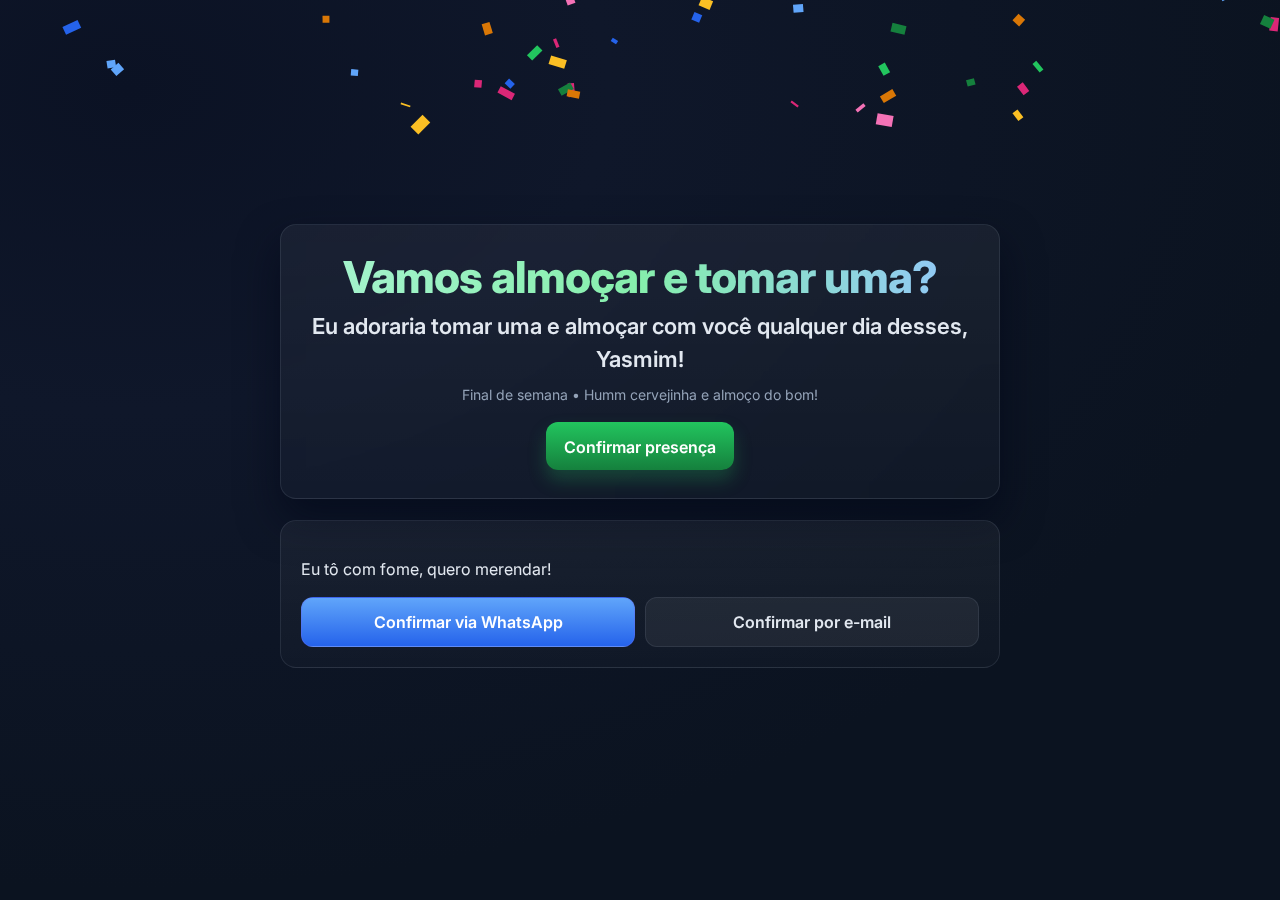
<file: index.html>
<!doctype html>
<!-- [AI Generated] Data: 03/10/2025
Descrição: Página de convite responsiva com animações de entrada e confetes na abertura
Gerado por: Cursor AI
Versão: HTML5, CSS3, ES2020
AI_GENERATED_CODE_START -->
<html lang="pt-BR">
  <head>
    <meta charset="utf-8">
    <meta name="viewport" content="width=device-width, initial-scale=1, viewport-fit=cover">
    <meta name="theme-color" content="#0f172a">
    <title>Convite</title>
    <meta name="description" content="Você está convidado(a)! Um convite simples, moderno e responsivo.">
    <link rel="preconnect" href="https://fonts.googleapis.com">
    <link rel="preconnect" href="https://fonts.gstatic.com" crossorigin>
    <link href="https://fonts.googleapis.com/css2?family=Inter:wght@400;600;800&display=swap" rel="stylesheet">
    <link rel="stylesheet" href="./styles.css">
  </head>
  <body>
    <canvas id="confetti-canvas" aria-hidden="true"></canvas>

    <main class="invite">
      <section class="card animate-in">
        <h1 class="headline">Vamos almoçar e tomar uma?</h1>
        <p class="names">Eu adoraria tomar uma e almoçar com você qualquer dia desses, Yasmim!</p>
        <p class="details"><span class="date">Final de semana</span> • <span class="place">Humm cervejinha e almoço do bom!</span></p>
        <a class="cta" href="#confirmacao" aria-label="Ir para a confirmação">Confirmar presença</a>
      </section>

      <section id="confirmacao" class="info animate-in delay-1">
        <p>Eu tô com fome, quero merendar!</p>
        <div class="actions">
          <a class="button primary" href="https://wa.me/5571996937816?text=Confirmo+presen%C3%A7a" target="_blank" rel="noopener" aria-label="Confirmar via WhatsApp">Confirmar via WhatsApp</a>
          <a class="button" href="mailto:viniciuscmenezes@gmail.com?subject=Confirma%C3%A7%C3%A3o" aria-label="Confirmar por e-mail">Confirmar por e-mail</a>
        </div>
      </section>
    </main>

    <script src="./script.js"></script>
  </body>
</html>
<!-- AI_GENERATED_CODE_END -->
</file>
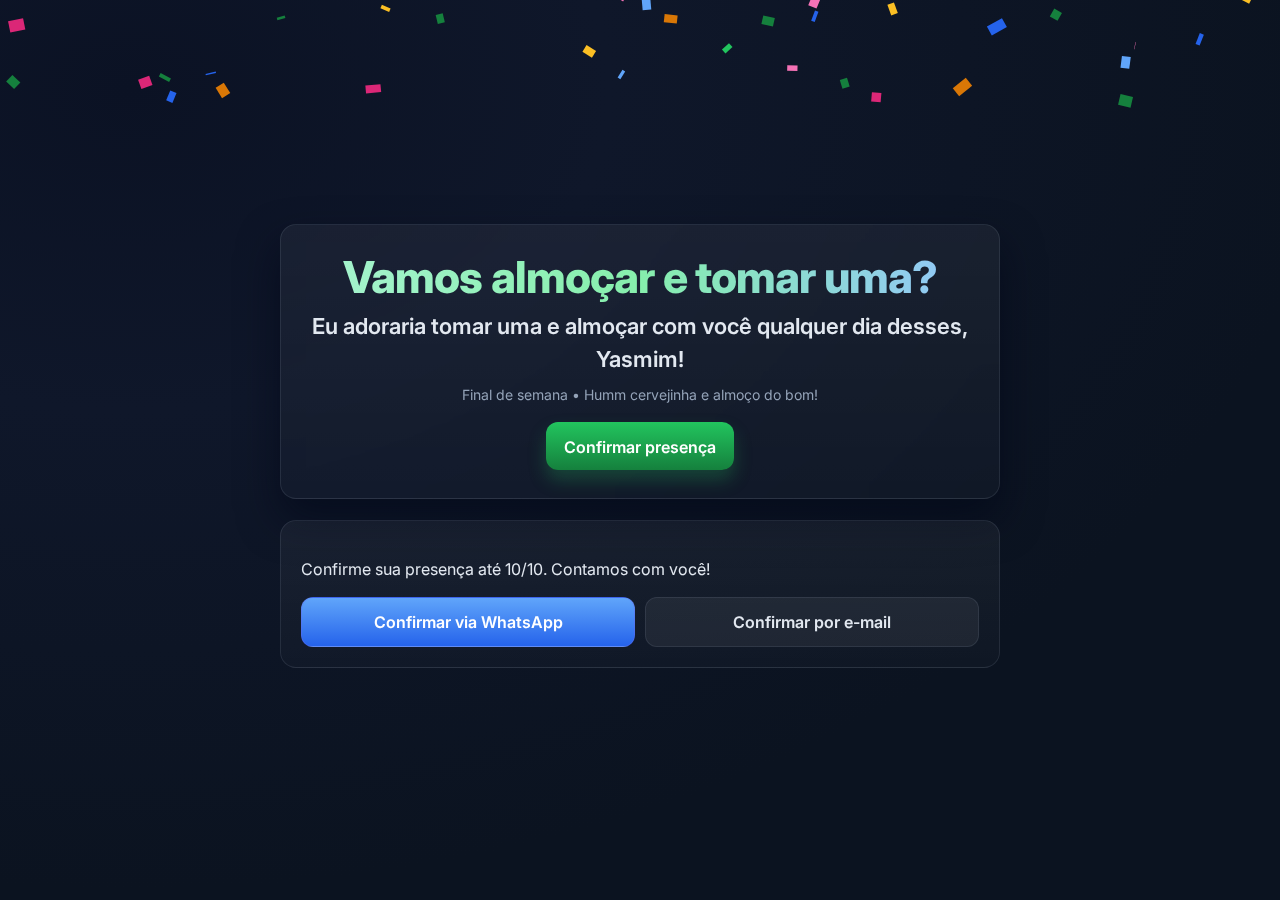
<file: convite/index.html>
<!doctype html>
<!-- [AI Generated] Data: 03/10/2025
Descrição: Página de convite responsiva com animações de entrada e confetes na abertura
Gerado por: Cursor AI
Versão: HTML5, CSS3, ES2020
AI_GENERATED_CODE_START -->
<html lang="pt-BR">
  <head>
    <meta charset="utf-8">
    <meta name="viewport" content="width=device-width, initial-scale=1, viewport-fit=cover">
    <meta name="theme-color" content="#0f172a">
    <title>Convite</title>
    <meta name="description" content="Você está convidado(a)! Um convite simples, moderno e responsivo.">
    <link rel="preconnect" href="https://fonts.googleapis.com">
    <link rel="preconnect" href="https://fonts.gstatic.com" crossorigin>
    <link href="https://fonts.googleapis.com/css2?family=Inter:wght@400;600;800&display=swap" rel="stylesheet">
    <link rel="stylesheet" href="./styles.css">
  </head>
  <body>
    <canvas id="confetti-canvas" aria-hidden="true"></canvas>

    <main class="invite">
      <section class="card animate-in">
        <h1 class="headline">Vamos almoçar e tomar uma?</h1>
        <p class="names">Eu adoraria tomar uma e almoçar com você qualquer dia desses, Yasmim!</p>
        <p class="details"><span class="date">Final de semana</span> • <span class="place">Humm cervejinha e almoço do bom!</span></p>
        <a class="cta" href="#confirmacao" aria-label="Ir para a confirmação">Confirmar presença</a>
      </section>

      <section id="confirmacao" class="info animate-in delay-1">
        <p>Confirme sua presença até 10/10. Contamos com você!</p>
        <div class="actions">
          <a class="button primary" href="https://wa.me/5571996937816?text=Confirmo+presen%C3%A7a" target="_blank" rel="noopener" aria-label="Confirmar via WhatsApp">Confirmar via WhatsApp</a>
          <a class="button" href="mailto:viniciuscmenezes@gmail.com?subject=Confirma%C3%A7%C3%A3o" aria-label="Confirmar por e-mail">Confirmar por e-mail</a>
        </div>
      </section>
    </main>

    <script src="./script.js"></script>
  </body>
</html>
<!-- AI_GENERATED_CODE_END -->
</file>
<file: styles.css>
/* [AI Generated] Data: 03/10/2025
Descrição: Estilos modernos e responsivos para convite com animações de entrada
Gerado por: Cursor AI
Versão: CSS3
AI_GENERATED_CODE_START */
*:where(*) {
  box-sizing: border-box;
}

html, body {
  height: 100%;
}

body {
  --bg: #0f172a; /* slate-900 */
  --surface: rgba(15, 23, 42, 0.6);
  --border: rgba(148, 163, 184, 0.15);
  --text: #e2e8f0; /* slate-200 */
  --muted: #94a3b8; /* slate-400 */
  --primary: #22c55e; /* green-500 */
  --primary-700: #15803d; /* green-700 */
  --accent: #60a5fa; /* blue-400 */
  margin: 0;
  color: var(--text);
  background: radial-gradient(1200px 800px at 10% 10%, #0b1224 0%, #0f172a 40%, #0b1320 100%);
  font-family: Inter, system-ui, -apple-system, Segoe UI, Roboto, Arial, "Apple Color Emoji", "Segoe UI Emoji", "Segoe UI Symbol";
  line-height: 1.5;
  -webkit-font-smoothing: antialiased;
  -moz-osx-font-smoothing: grayscale;
  display: grid;
  place-items: center;
  min-height: 100svh;
  padding: max(16px, env(safe-area-inset-top)) max(16px, env(safe-area-inset-right)) max(24px, env(safe-area-inset-bottom)) max(16px, env(safe-area-inset-left));
}

#confetti-canvas {
  position: fixed;
  inset: 0;
  width: 100%;
  height: 100%;
  pointer-events: none;
  z-index: 1;
}

.invite {
  width: min(720px, 100%);
  display: grid;
  gap: 20px;
  position: relative;
  z-index: 2;
}

.card {
  background: linear-gradient(180deg, rgba(255,255,255,0.05), rgba(255,255,255,0.02));
  backdrop-filter: blur(10px);
  -webkit-backdrop-filter: blur(10px);
  border: 1px solid var(--border);
  border-radius: 16px;
  padding: 28px 22px;
  text-align: center;
  box-shadow: 0 20px 40px rgba(2, 6, 23, 0.6);
}

.headline {
  font-weight: 800;
  font-size: clamp(28px, 7vw, 44px);
  line-height: 1.1;
  margin: 0 0 8px;
  letter-spacing: -0.02em;
  background: linear-gradient(90deg, #a7f3d0, #86efac, #93c5fd);
  -webkit-background-clip: text;
  background-clip: text;
  color: transparent;
}

.names {
  margin: 0 0 8px;
  font-size: clamp(18px, 4.5vw, 22px);
  font-weight: 600;
}

.details {
  margin: 0 0 18px;
  color: var(--muted);
  font-size: 14px;
}

.cta {
  display: inline-block;
  text-decoration: none;
  background: linear-gradient(180deg, var(--primary), var(--primary-700));
  color: white;
  padding: 12px 18px;
  border-radius: 12px;
  font-weight: 600;
  box-shadow: 0 10px 18px rgba(34, 197, 94, 0.25);
}

.cta:active {
  transform: translateY(1px);
}

.info {
  background: linear-gradient(180deg, rgba(255,255,255,0.05), rgba(255,255,255,0.02));
  border: 1px solid var(--border);
  border-radius: 16px;
  padding: 20px;
}

.actions {
  margin-top: 14px;
  display: grid;
  gap: 10px;
  grid-template-columns: 1fr 1fr;
}

.button {
  display: inline-block;
  text-align: center;
  text-decoration: none;
  padding: 12px 16px;
  border-radius: 12px;
  font-weight: 600;
  color: var(--text);
  background: rgba(255,255,255,0.06);
  border: 1px solid var(--border);
}

.button.primary {
  color: white;
  background: linear-gradient(180deg, var(--accent), #2563eb);
  border: 1px solid rgba(99, 102, 241, 0.4);
}

/* Entradas animadas */
.animate-in {
  opacity: 0;
  transform: translateY(14px) scale(0.98);
  transition: opacity 480ms ease, transform 560ms cubic-bezier(.22,1,.36,1);
}

.animate-in.is-visible {
  opacity: 1;
  transform: translateY(0) scale(1);
}

.delay-1 {
  transition-delay: 140ms;
}

.delay-2 {
  transition-delay: 260ms;
}

@media (max-width: 480px) {
  .card, .info {
    padding: 22px 16px;
  }
  .actions {
    grid-template-columns: 1fr;
  }
}

@media (prefers-reduced-motion: reduce) {
  .animate-in,
  .animate-in.is-visible {
    transition: none;
    transform: none;
    opacity: 1;
  }
}
/* AI_GENERATED_CODE_END */
</file>
<file: convite/styles.css>
/* [AI Generated] Data: 03/10/2025
Descrição: Estilos modernos e responsivos para convite com animações de entrada
Gerado por: Cursor AI
Versão: CSS3
AI_GENERATED_CODE_START */
*:where(*) {
  box-sizing: border-box;
}

html, body {
  height: 100%;
}

body {
  --bg: #0f172a; /* slate-900 */
  --surface: rgba(15, 23, 42, 0.6);
  --border: rgba(148, 163, 184, 0.15);
  --text: #e2e8f0; /* slate-200 */
  --muted: #94a3b8; /* slate-400 */
  --primary: #22c55e; /* green-500 */
  --primary-700: #15803d; /* green-700 */
  --accent: #60a5fa; /* blue-400 */
  margin: 0;
  color: var(--text);
  background: radial-gradient(1200px 800px at 10% 10%, #0b1224 0%, #0f172a 40%, #0b1320 100%);
  font-family: Inter, system-ui, -apple-system, Segoe UI, Roboto, Arial, "Apple Color Emoji", "Segoe UI Emoji", "Segoe UI Symbol";
  line-height: 1.5;
  -webkit-font-smoothing: antialiased;
  -moz-osx-font-smoothing: grayscale;
  display: grid;
  place-items: center;
  min-height: 100svh;
  padding: max(16px, env(safe-area-inset-top)) max(16px, env(safe-area-inset-right)) max(24px, env(safe-area-inset-bottom)) max(16px, env(safe-area-inset-left));
}

#confetti-canvas {
  position: fixed;
  inset: 0;
  width: 100%;
  height: 100%;
  pointer-events: none;
  z-index: 1;
}

.invite {
  width: min(720px, 100%);
  display: grid;
  gap: 20px;
  position: relative;
  z-index: 2;
}

.card {
  background: linear-gradient(180deg, rgba(255,255,255,0.05), rgba(255,255,255,0.02));
  backdrop-filter: blur(10px);
  -webkit-backdrop-filter: blur(10px);
  border: 1px solid var(--border);
  border-radius: 16px;
  padding: 28px 22px;
  text-align: center;
  box-shadow: 0 20px 40px rgba(2, 6, 23, 0.6);
}

.headline {
  font-weight: 800;
  font-size: clamp(28px, 7vw, 44px);
  line-height: 1.1;
  margin: 0 0 8px;
  letter-spacing: -0.02em;
  background: linear-gradient(90deg, #a7f3d0, #86efac, #93c5fd);
  -webkit-background-clip: text;
  background-clip: text;
  color: transparent;
}

.names {
  margin: 0 0 8px;
  font-size: clamp(18px, 4.5vw, 22px);
  font-weight: 600;
}

.details {
  margin: 0 0 18px;
  color: var(--muted);
  font-size: 14px;
}

.cta {
  display: inline-block;
  text-decoration: none;
  background: linear-gradient(180deg, var(--primary), var(--primary-700));
  color: white;
  padding: 12px 18px;
  border-radius: 12px;
  font-weight: 600;
  box-shadow: 0 10px 18px rgba(34, 197, 94, 0.25);
}

.cta:active {
  transform: translateY(1px);
}

.info {
  background: linear-gradient(180deg, rgba(255,255,255,0.05), rgba(255,255,255,0.02));
  border: 1px solid var(--border);
  border-radius: 16px;
  padding: 20px;
}

.actions {
  margin-top: 14px;
  display: grid;
  gap: 10px;
  grid-template-columns: 1fr 1fr;
}

.button {
  display: inline-block;
  text-align: center;
  text-decoration: none;
  padding: 12px 16px;
  border-radius: 12px;
  font-weight: 600;
  color: var(--text);
  background: rgba(255,255,255,0.06);
  border: 1px solid var(--border);
}

.button.primary {
  color: white;
  background: linear-gradient(180deg, var(--accent), #2563eb);
  border: 1px solid rgba(99, 102, 241, 0.4);
}

/* Entradas animadas */
.animate-in {
  opacity: 0;
  transform: translateY(14px) scale(0.98);
  transition: opacity 480ms ease, transform 560ms cubic-bezier(.22,1,.36,1);
}

.animate-in.is-visible {
  opacity: 1;
  transform: translateY(0) scale(1);
}

.delay-1 {
  transition-delay: 140ms;
}

.delay-2 {
  transition-delay: 260ms;
}

@media (max-width: 480px) {
  .card, .info {
    padding: 22px 16px;
  }
  .actions {
    grid-template-columns: 1fr;
  }
}

@media (prefers-reduced-motion: reduce) {
  .animate-in,
  .animate-in.is-visible {
    transition: none;
    transform: none;
    opacity: 1;
  }
}
/* AI_GENERATED_CODE_END */
</file>
